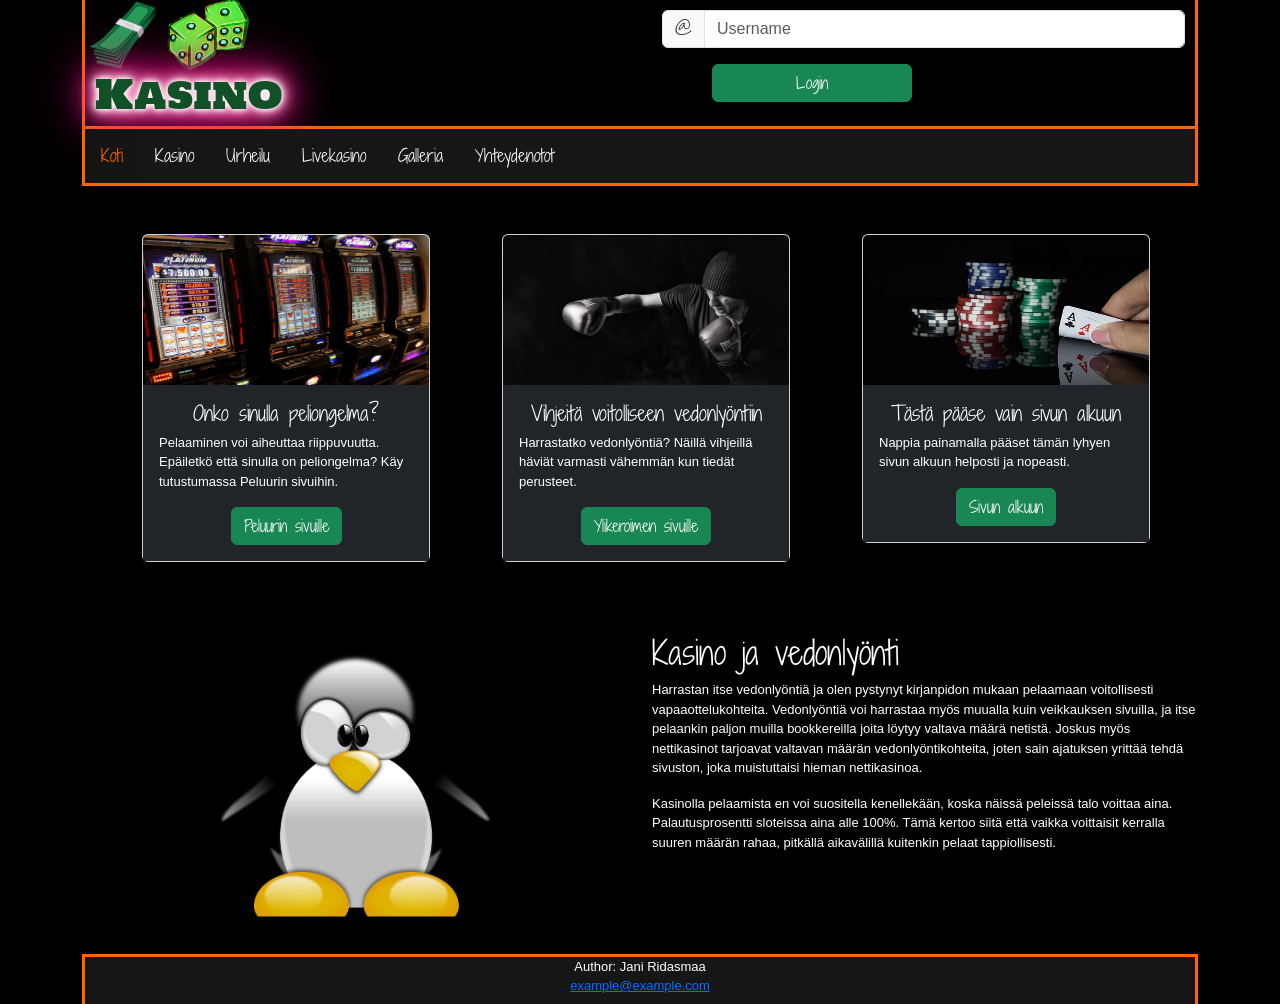
<file: index.html>
<!DOCTYPE html>
<html lang="fi">

<head>
  <!-- Required meta tags -->
  <meta charset="utf-8">
  <meta name="viewport" content="width=device-width, initial-scale=1">

  <!-- Bootstrap CSS -->
  <link href="https://cdn.jsdelivr.net/npm/bootstrap@5.1.3/dist/css/bootstrap.min.css" rel="stylesheet"
    integrity="sha384-1BmE4kWBq78iYhFldvKuhfTAU6auU8tT94WrHftjDbrCEXSU1oBoqyl2QvZ6jIW3" crossorigin="anonymous">
  <link rel="stylesheet" href="styles.css">

  <!--fontti-->
  <link rel="preconnect" href="https://fonts.googleapis.com">
  <link rel="preconnect" href="https://fonts.gstatic.com" crossorigin>
  <link href="https://fonts.googleapis.com/css2?family=Shadows+Into+Light+Two&display=swap" rel="stylesheet">
  <link rel="preconnect" href="https://fonts.googleapis.com">
  <link rel="preconnect" href="https://fonts.gstatic.com" crossorigin>
  <link href="https://fonts.googleapis.com/css2?family=Holtwood+One+SC&family=Shadows+Into+Light+Two&display=swap"
    rel="stylesheet">
  <title>Pääsivu</title>
  <!-- <meta http-equiv="refresh" content="10"> -->
</head>

<body>
  <div class="container">
    <header class="header">
      <div class="row">
        <div class="col-6 logo">
          <div id="logo">
            <img src="Images_gallery/dollar.png" alt="">
            <img src="Images_gallery/nopat.png" alt="">
          </div>
          <h2 id="header-text">Kasino</h2>
        </div>
        <div class="col">
          <div class="login-container">
            <form>
              <div class="input-group mb-3">
                <span class="input-group-text" id="basic-addon1">@</span>
                <input type="text" class="form-control" placeholder="Username" aria-label="Username"
                  aria-describedby="basic-addon1">
              </div>

              <button type="button" class="btn btn-success">Login</button>
            </form>
          </div>
        </div>
      </div>

    </header>
    <div class="header-div">
      <nav>
        <div class="topnav" id="myTopnav">
          <a href="index.html" class="active">Koti</a>
          <a href="casino.html">Kasino</a>
          <a href="sports.html">Urheilu</a>
          <a href="livecasino.html">Livekasino</a>
          <a href="gallery.html">Galleria</a>
          <a href="contact.html">Yhteydenotot</a>
        </div>
      </nav>
      <br><br>
      <div class="center">
        <div class="row">
          <div class="col-sm-4">
            <div class="card" style="width: 18rem;">
              <img height="150px" src="Images_gallery/slotit.jpg" class="card-img-top" alt="...">
              <div class="card-body bg-dark text-white">
                <h5 class="card-title">Onko sinulla peliongelma?</h5>
                <p class="card-text">Pelaaminen voi aiheuttaa riippuvuutta. Epäiletkö että sinulla on peliongelma? Käy
                  tutustumassa Peluurin sivuihin.</p>
                <a href="https://www.peluuri.fi/hae-apua/mista-tunnistan-peliongelman" class="btn btn-success">Peluurin
                  sivuille</a>
              </div>
            </div>
          </div>
          <div class="col-sm-4">
            <div class="card" style="width: 18rem;">
              <img height="150px" src="Images_gallery/boxing.webp" class="card-img-top" alt="...">
              <div class="card-body bg-dark text-white">
                <h5 class="card-title">Vihjeitä voitolliseen vedonlyöntiin</h5>
                <p class="card-text">Harrastatko vedonlyöntiä? Näillä vihjeillä häviät varmasti vähemmän kun tiedät
                  perusteet.
                </p>
                <a href="https://www.ylikerroin.com/tiedotteet/ylikerroin.com-voittava-vedonly%C3%B6j%C3%A4"
                  class="btn btn-success">Ylikeroimen sivuille</a>
              </div>
            </div>
          </div>
          <div class="col-sm-4">
            <div class="card" style="width: 18rem;">
              <img height="150px" src="Images_gallery/casino2.webp" class="card-img-top" alt="...">
              <div class="card-body bg-dark text-white">
                <h5 class="card-title">Tästä pääse vain sivun alkuun</h5>
                <p class="card-text">Nappia painamalla pääset tämän lyhyen sivun alkuun helposti ja nopeasti.
                </p>
                <a href="#" class="btn btn-success">Sivun alkuun</a>
              </div>
            </div>
          </div>

        </div>
      </div>
      <br><br><br>
      <div class="row">
        <div class="col-sm-6">
          <img id="penguing-img" src="Images_gallery/pingviini.png" alt="">
        </div>
        <div class="col-sm-6">
          <h2>Kasino ja vedonlyönti</h2>
          <p>Harrastan itse vedonlyöntiä ja olen pystynyt kirjanpidon mukaan pelaamaan voitollisesti
            vapaaottelukohteita. Vedonlyöntiä voi harrastaa myös muualla kuin veikkauksen sivuilla, ja itse pelaankin
            paljon muilla bookkereilla joita löytyy valtava määrä netistä. Joskus myös nettikasinot tarjoavat valtavan
            määrän vedonlyöntikohteita, joten sain ajatuksen yrittää tehdä sivuston, joka muistuttaisi hieman
            nettikasinoa.
          </p>
          <p>Kasinolla pelaamista en voi suositella kenellekään, koska näissä peleissä talo voittaa aina.
            Palautusprosentti sloteissa aina alle 100%. Tämä kertoo siitä että vaikka voittaisit kerralla suuren määrän
            rahaa, pitkällä aikavälillä kuitenkin pelaat tappiollisesti.</p>
        </div>
      </div>
      <footer>
        <div class="footer">
          <p style="text-align: center;">Author: Jani Ridasmaa<br>
            <a style="text-align: center;" href="mailto:hege@example.com">example@example.com</a>
          </p>
        </div>
      </footer>
      <script src="https://cdn.jsdelivr.net/npm/@popperjs/core@2.10.2/dist/umd/popper.min.js"
        integrity="sha384-7+zCNj/IqJ95wo16oMtfsKbZ9ccEh31eOz1HGyDuCQ6wgnyJNSYdrPa03rtR1zdB"
        crossorigin="anonymous"></script>
      <script src="https://cdn.jsdelivr.net/npm/bootstrap@5.1.3/dist/js/bootstrap.min.js"
        integrity="sha384-QJHtvGhmr9XOIpI6YVutG+2QOK9T+ZnN4kzFN1RtK3zEFEIsxhlmWl5/YESvpZ13"
        crossorigin="anonymous"></script>
    </div>
  </div>
</body>

</html>
</file>
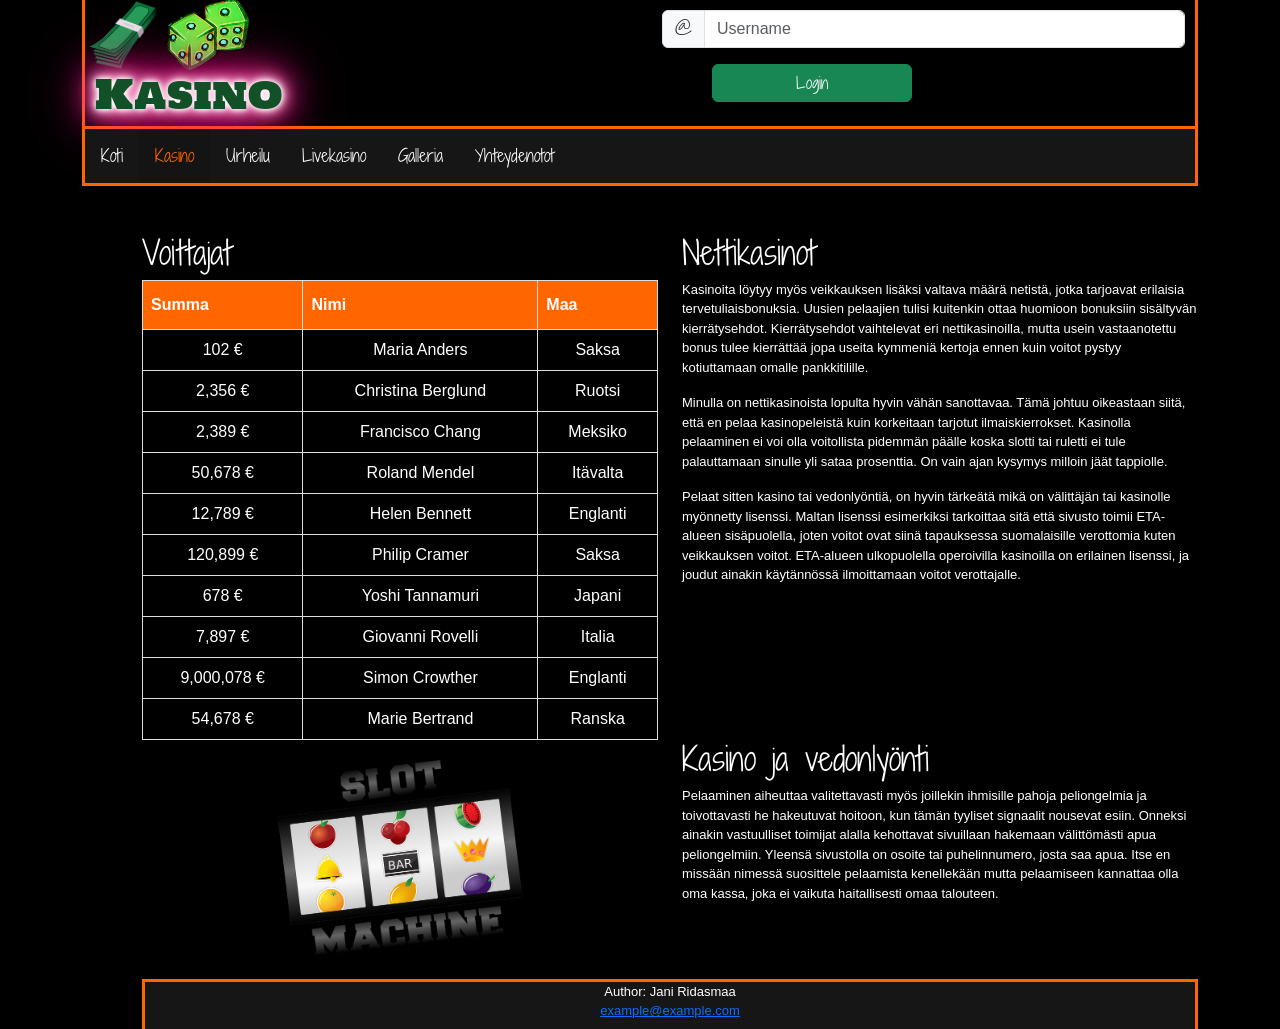
<file: casino.html>
<!DOCTYPE html>
<html lang="fi">

<head>
    <!-- Required meta tags -->
    <meta charset="utf-8">
    <meta name="viewport" content="width=device-width, initial-scale=1">

    <!-- Bootstrap CSS -->
    <link href="https://cdn.jsdelivr.net/npm/bootstrap@5.1.3/dist/css/bootstrap.min.css" rel="stylesheet"
        integrity="sha384-1BmE4kWBq78iYhFldvKuhfTAU6auU8tT94WrHftjDbrCEXSU1oBoqyl2QvZ6jIW3" crossorigin="anonymous">
    <link rel="stylesheet" href="styles.css">

    <!--fontti-->
    <link rel="preconnect" href="https://fonts.googleapis.com">
    <link rel="preconnect" href="https://fonts.gstatic.com" crossorigin>
    <link href="https://fonts.googleapis.com/css2?family=Shadows+Into+Light+Two&display=swap" rel="stylesheet">
    <link rel="preconnect" href="https://fonts.googleapis.com">
    <link rel="preconnect" href="https://fonts.gstatic.com" crossorigin>
    <link href="https://fonts.googleapis.com/css2?family=Holtwood+One+SC&family=Shadows+Into+Light+Two&display=swap"
        rel="stylesheet">
    <title>Hello, world!</title>
    <!-- <meta http-equiv="refresh" content="10"> -->
</head>

<body>
    <div class="container">
        <header class="header">
            <div class="row">
                <div class="col-6 logo">
                    <div id="logo">
                        <img src="Images_gallery/dollar.png" alt="">
                        <img src="Images_gallery/nopat.png" alt="">
                    </div>
                    <h2 id="header-text">Kasino</h2>
                </div>
                <div class="col">
                    <div class="login-container">
                        <form>
                            <div class="input-group mb-3">
                                <span class="input-group-text" id="basic-addon1">@</span>
                                <input type="text" class="form-control" placeholder="Username" aria-label="Username"
                                    aria-describedby="basic-addon1">
                            </div>

                            <button type="button" class="btn btn-success">Login</button>
                        </form>
                    </div>
                </div>
            </div>
        </header>
        <div class="header-div">
            <div class="topnav" id="myTopnav">
                <a href="index.html">Koti</a>
                <a href="casino.html" class="active">Kasino</a>
                <a href="sports.html">Urheilu</a>
                <a href="livecasino.html">Livekasino</a>
                <a href="gallery.html">Galleria</a>
                <a href="contact.html">Yhteydenotot</a>
            </div>
            <br><br>
            <div class="center">
                <div class="row">
                    <div class="col-sm-6">
                        <h2>Voittajat</h2>
                        <table id="customers">
                            <tr>
                                <th>Summa</th>
                                <th>Nimi</th>
                                <th>Maa</th>
                            </tr>
                            <tr>
                                <td>102 €</td>
                                <td>Maria Anders</td>
                                <td>Saksa</td>
                            </tr>
                            <tr>
                                <td>2,356 €</td>
                                <td>Christina Berglund</td>
                                <td>Ruotsi</td>
                            </tr>
                            <tr>
                                <td>2,389 €</td>
                                <td>Francisco Chang</td>
                                <td>Meksiko</td>
                            </tr>
                            <tr>
                                <td>50,678 €</td>
                                <td>Roland Mendel</td>
                                <td>Itävalta</td>
                            </tr>
                            <tr>
                                <td>12,789 €</td>
                                <td>Helen Bennett</td>
                                <td>Englanti</td>
                            </tr>
                            <tr>
                                <td>120,899 €</td>
                                <td>Philip Cramer</td>
                                <td>Saksa</td>
                            </tr>
                            <tr>
                                <td>678 €</td>
                                <td>Yoshi Tannamuri</td>
                                <td>Japani</td>
                            </tr>
                            <tr>
                                <td>7,897 €</td>
                                <td>Giovanni Rovelli</td>
                                <td>Italia</td>
                            </tr>
                            <tr>
                                <td>9,000,078 €</td>
                                <td>Simon Crowther</td>
                                <td>Englanti</td>
                            </tr>
                            <tr>
                                <td>54,678 €</td>
                                <td>Marie Bertrand</td>
                                <td>Ranska</td>
                            </tr>
                        </table>
                    </div>
                    <div class="col-sm-6">
                        <h2>Nettikasinot</h2>
                        <p>Kasinoita löytyy myös veikkauksen lisäksi valtava määrä netistä, jotka tarjoavat erilaisia
                            tervetuliaisbonuksia. Uusien pelaajien tulisi kuitenkin ottaa huomioon bonuksiin sisältyvän
                            kierrätysehdot. Kierrätysehdot vaihtelevat eri nettikasinoilla, mutta usein vastaanotettu
                            bonus tulee kierrättää jopa useita kymmeniä kertoja ennen kuin voitot pystyy kotiuttamaan
                            omalle pankkitilille.
                        </p>
                        <p>Minulla on nettikasinoista lopulta hyvin vähän sanottavaa. Tämä johtuu oikeastaan siitä, että
                            en pelaa kasinopeleistä kuin korkeitaan tarjotut ilmaiskierrokset. Kasinolla pelaaminen ei
                            voi olla voitollista pidemmän päälle koska slotti tai ruletti ei tule palauttamaan sinulle
                            yli sataa prosenttia. On vain ajan kysymys milloin jäät tappiolle.</p>
                        <p>Pelaat sitten kasino tai vedonlyöntiä, on hyvin tärkeätä mikä on välittäjän tai kasinolle
                            myönnetty lisenssi. Maltan lisenssi esimerkiksi tarkoittaa sitä että sivusto toimii
                            ETA-alueen sisäpuolella, joten voitot ovat siinä tapauksessa suomalaisille verottomia kuten
                            veikkauksen voitot. ETA-alueen ulkopuolella operoivilla kasinoilla on erilainen lisenssi, ja
                            joudut ainakin käytännössä ilmoittamaan voitot verottajalle.
                        </p>
                    </div>
                </div>
                <div class="row">
                    <div class="col-sm-6">
                        <img id="penguing-img" src="Images_gallery/kasinosivu_kuva.png" alt="">
                    </div>
                    <div class="col-sm-6">
                        <h2>Kasino ja vedonlyönti</h2>
                        <p>Pelaaminen aiheuttaa valitettavasti myös joillekin ihmisille pahoja peliongelmia ja
                            toivottavasti he hakeutuvat hoitoon, kun tämän tyyliset signaalit nousevat esiin. Onneksi
                            ainakin vastuulliset toimijat alalla kehottavat sivuillaan hakemaan välittömästi apua
                            peliongelmiin. Yleensä sivustolla on osoite tai puhelinnumero, josta saa apua. Itse en
                            missään nimessä suosittele pelaamista kenellekään mutta pelaamiseen kannattaa olla oma
                            kassa, joka ei vaikuta haitallisesti omaa talouteen.
                        </p>

                    </div>
                </div>
                <footer>
                    <div class="footer">
                        <p style="text-align: center;">Author: Jani Ridasmaa<br>
                            <a style="text-align: center;" href="mailto:hege@example.com">example@example.com</a>
                        </p>
                    </div>
                </footer>
                <script src="https://cdn.jsdelivr.net/npm/@popperjs/core@2.10.2/dist/umd/popper.min.js"
                    integrity="sha384-7+zCNj/IqJ95wo16oMtfsKbZ9ccEh31eOz1HGyDuCQ6wgnyJNSYdrPa03rtR1zdB"
                    crossorigin="anonymous"></script>
                <script src="https://cdn.jsdelivr.net/npm/bootstrap@5.1.3/dist/js/bootstrap.min.js"
                    integrity="sha384-QJHtvGhmr9XOIpI6YVutG+2QOK9T+ZnN4kzFN1RtK3zEFEIsxhlmWl5/YESvpZ13"
                    crossorigin="anonymous"></script>
            </div>
        </div>
</body>

</html>
</file>
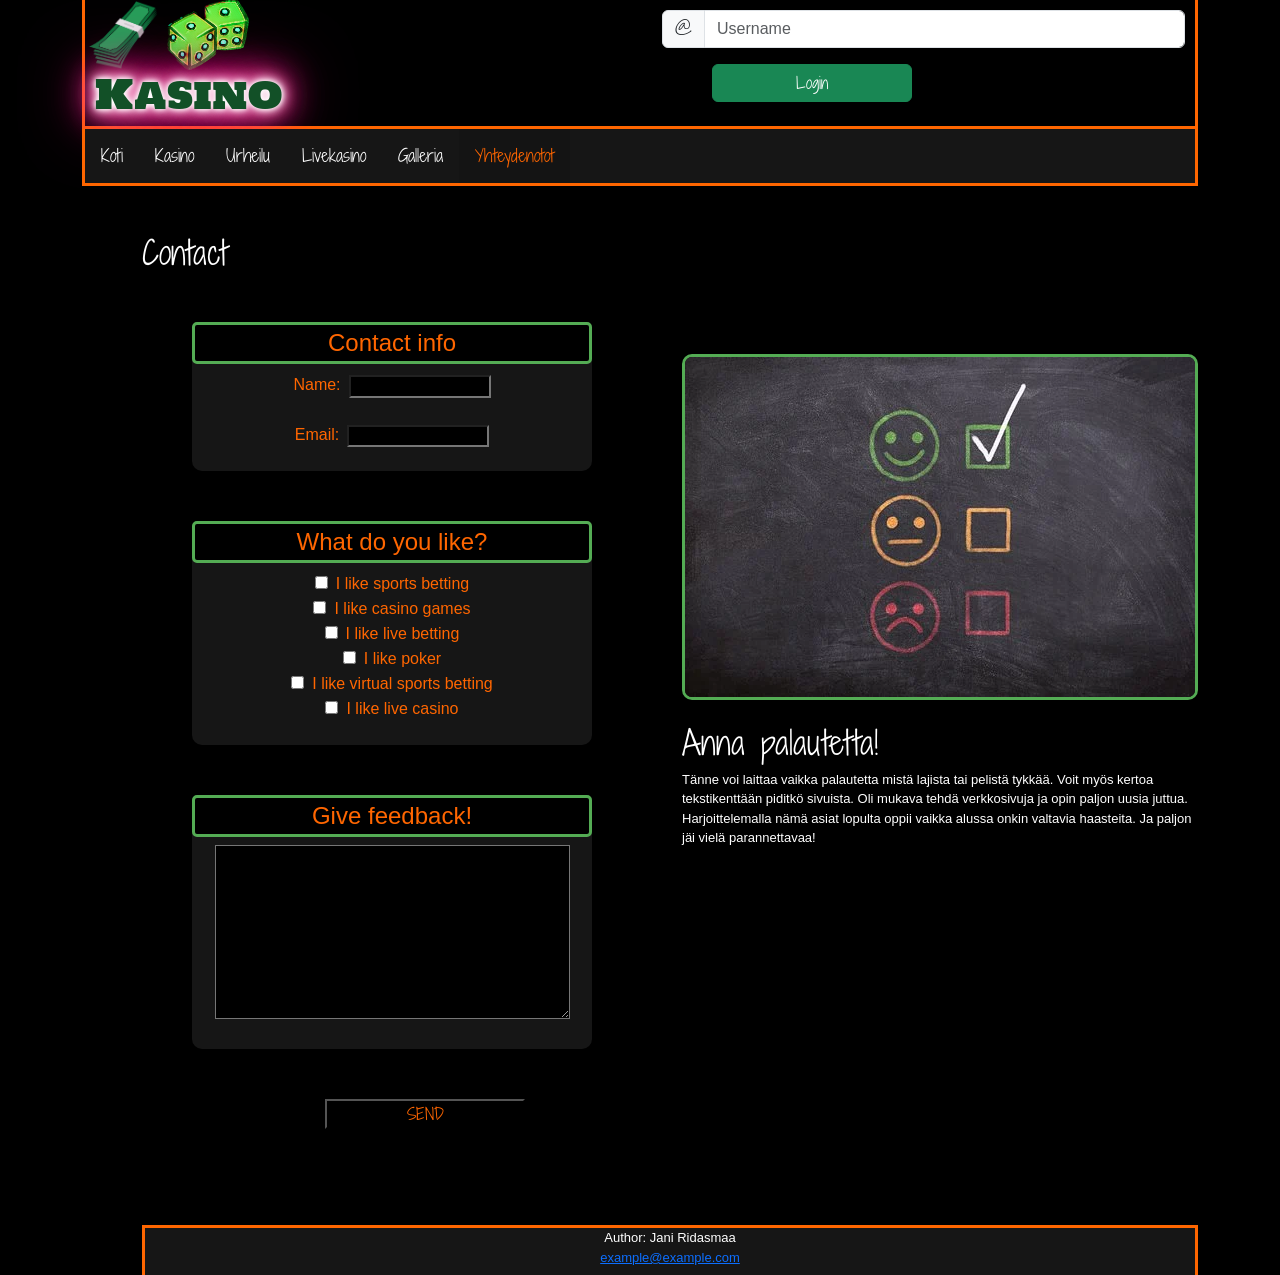
<file: contact.html>
<!DOCTYPE html>
<html lang="fi">

<head>
    <!-- Required meta tags -->
    <meta charset="utf-8">
    <meta name="viewport" content="width=device-width, initial-scale=1">

    <!-- Bootstrap CSS -->
    <link href="https://cdn.jsdelivr.net/npm/bootstrap@5.1.3/dist/css/bootstrap.min.css" rel="stylesheet"
        integrity="sha384-1BmE4kWBq78iYhFldvKuhfTAU6auU8tT94WrHftjDbrCEXSU1oBoqyl2QvZ6jIW3" crossorigin="anonymous">
    <link rel="stylesheet" href="styles.css">

    <!--fontti-->
    <link rel="preconnect" href="https://fonts.googleapis.com">
    <link rel="preconnect" href="https://fonts.gstatic.com" crossorigin>
    <link href="https://fonts.googleapis.com/css2?family=Shadows+Into+Light+Two&display=swap" rel="stylesheet">
    <link rel="preconnect" href="https://fonts.googleapis.com">
    <link rel="preconnect" href="https://fonts.gstatic.com" crossorigin>
    <link href="https://fonts.googleapis.com/css2?family=Holtwood+One+SC&family=Shadows+Into+Light+Two&display=swap"
        rel="stylesheet">
    <title>Hello, world!</title>
    <!-- <meta http-equiv="refresh" content="10"> -->
</head>

<body>
    <div class="container">
        <header class="header">
            <div class="row">
                <div class="col-6 logo">
                    <div id="logo">
                        <img src="Images_gallery/dollar.png" alt="">
                        <img src="Images_gallery/nopat.png" alt="">
                    </div>
                    <h2 id="header-text">Kasino</h2>
                </div>
                <div class="col">
                    <div class="login-container">
                        <form>
                            <div class="input-group mb-3">
                                <span class="input-group-text" id="basic-addon1">@</span>
                                <input type="text" class="form-control" placeholder="Username" aria-label="Username"
                                    aria-describedby="basic-addon1">
                            </div>

                            <button type="button" class="btn btn-success">Login</button>
                        </form>
                    </div>
                </div>
            </div>

        </header>
        <div class="header-div">
            <div class="topnav" id="myTopnav">
                <a href="index.html">Koti</a>
                <a href="casino.html">Kasino</a>
                <a href="sports.html">Urheilu</a>
                <a href="livecasino.html">Livekasino</a>
                <a href="gallery.html">Galleria</a>
                <a href="contact.html" class="active">Yhteydenotot</a>
            </div>
            <br><br>
            <div class="center">

                <div class="row">
                    <div class="col-6">
                        <h2>Contact</h2>

                        <form method="post" action="mailto:sahkoposti@osoite.fi">
                            <fieldset class="fieldset">
                                <legend>Contact info</legend>
                                <label>Name:</label>
                                <input type="text" />
                                <br /><br>
                                <label>Email:</label>
                                <input type="text" />
                                <br /><br />


                            </fieldset>

                        </form>

                        <form method="post" action="mailto:sahkoposti@osoite.fi">
                            <fieldset class="fieldset">
                                <legend>What do you like?</legend>
                                <input type="checkbox" id="option1" name="option1" value="betting">
                                <label for="option1"> I like sports betting
                                </label><br>
                                <input type="checkbox" id="option2" name="option2" value="casino">
                                <label for="option2"> I like casino games </label><br>
                                <input type="checkbox" id="option3" name="option3" value="liveBetting">
                                <label for="option3"> I like live betting</label><br>
                                <input type="checkbox" id="option4" name="option4" value="poker">
                                <label for="option4"> I like poker</label><br>
                                <input type="checkbox" id="option5" name="option5" value="virtual">
                                <label for="option5"> I like virtual sports betting</label><br>
                                <input type="checkbox" id="option6" name="option6" value="liveCasino">
                                <label for="option6"> I like live casino</label>
                                <br /><br />

                            </fieldset>
                        </form>
                        <form method="post" action="mailto:sahkoposti@osoite.fi">
                            <fieldset class="fieldset">
                                <legend>Give feedback!</legend>
                                <textarea cols="50" rows="10"></textarea>
                                <br /><br />
                            </fieldset>
                            <button type="button" value="Send">SEND</button>
                        </form>
                        <br><br><br><br>

                    </div>
                    <div class="col-6">
                        <br><br><br><br><br>
                        <img id="feedback-img" src="Images_gallery/feedback.webp">
                        <br><br>
                        <h2>Anna palautetta!</h2>
                        <p>Tänne voi laittaa vaikka palautetta mistä lajista tai pelistä tykkää. Voit myös kertoa
                            tekstikenttään piditkö
                            sivuista. Oli mukava tehdä verkkosivuja ja opin paljon uusia juttua. Harjoittelemalla nämä
                            asiat lopulta oppii vaikka alussa onkin valtavia haasteita. Ja paljon jäi vielä
                            parannettavaa!
                        </p>
                    </div>
                </div>
                <footer>
                    <div class="footer">
                        <p style="text-align: center;">Author: Jani Ridasmaa<br>
                            <a style="text-align: center;" href="mailto:hege@example.com">example@example.com</a>
                        </p>
                    </div>
                </footer>
                <script src="https://cdn.jsdelivr.net/npm/@popperjs/core@2.10.2/dist/umd/popper.min.js"
                    integrity="sha384-7+zCNj/IqJ95wo16oMtfsKbZ9ccEh31eOz1HGyDuCQ6wgnyJNSYdrPa03rtR1zdB"
                    crossorigin="anonymous"></script>
                <script src="https://cdn.jsdelivr.net/npm/bootstrap@5.1.3/dist/js/bootstrap.min.js"
                    integrity="sha384-QJHtvGhmr9XOIpI6YVutG+2QOK9T+ZnN4kzFN1RtK3zEFEIsxhlmWl5/YESvpZ13"
                    crossorigin="anonymous"></script>
            </div>
        </div>
</body>

</html>
</file>
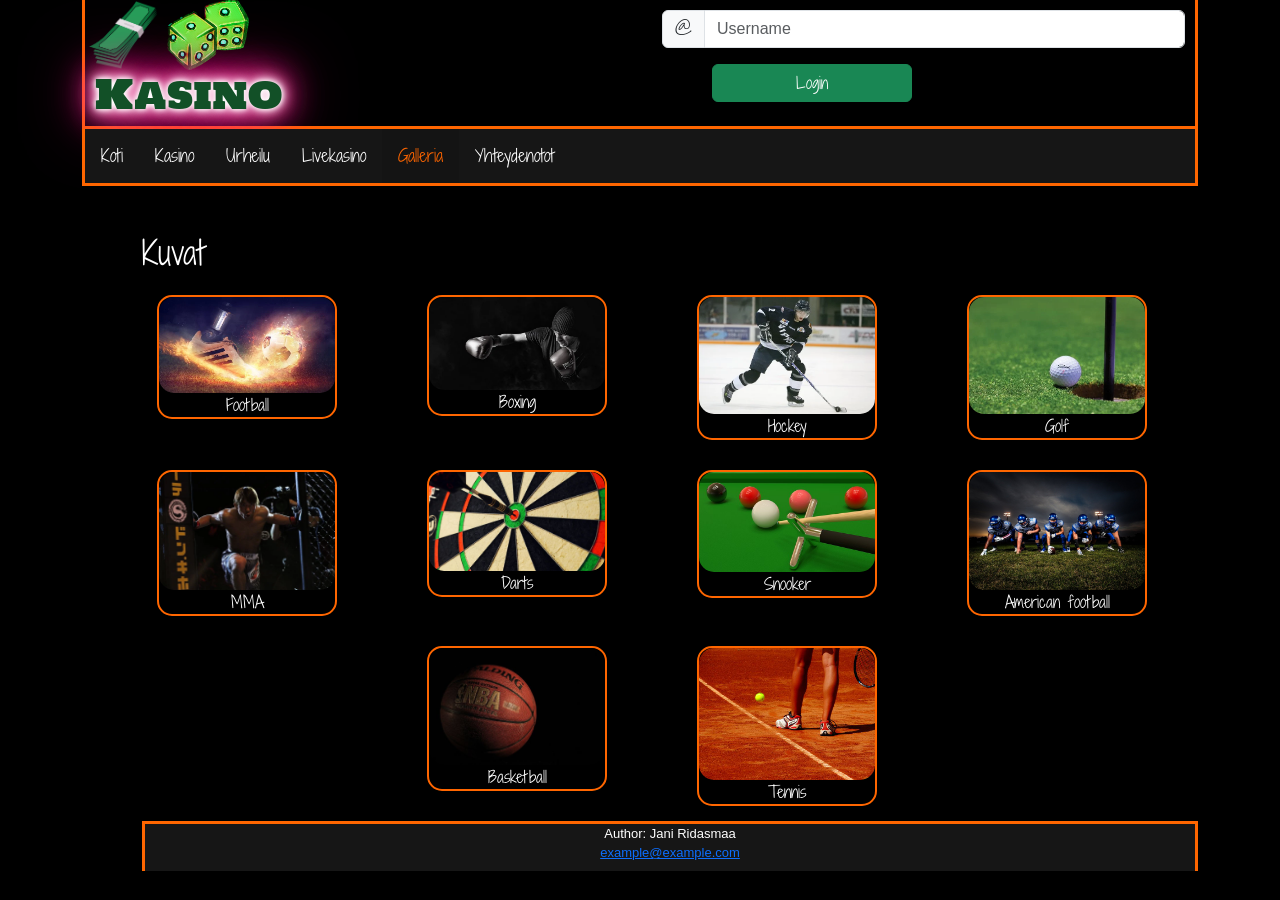
<file: gallery.html>
<!DOCTYPE html>
<html lang="fi">

<head>
    <!-- Required meta tags -->
    <meta charset="utf-8">
    <meta name="viewport" content="width=device-width, initial-scale=1">

    <!-- Bootstrap CSS -->
    <link href="https://cdn.jsdelivr.net/npm/bootstrap@5.1.3/dist/css/bootstrap.min.css" rel="stylesheet"
        integrity="sha384-1BmE4kWBq78iYhFldvKuhfTAU6auU8tT94WrHftjDbrCEXSU1oBoqyl2QvZ6jIW3" crossorigin="anonymous">
    <link rel="stylesheet" href="styles.css">

    <!--fontti-->
    <link rel="preconnect" href="https://fonts.googleapis.com">
    <link rel="preconnect" href="https://fonts.gstatic.com" crossorigin>
    <link href="https://fonts.googleapis.com/css2?family=Shadows+Into+Light+Two&display=swap" rel="stylesheet">
    <link rel="preconnect" href="https://fonts.googleapis.com">
    <link rel="preconnect" href="https://fonts.gstatic.com" crossorigin>
    <link href="https://fonts.googleapis.com/css2?family=Holtwood+One+SC&family=Shadows+Into+Light+Two&display=swap"
        rel="stylesheet">
    <title>Hello, world!</title>
    <!-- <meta http-equiv="refresh" content="10"> -->
</head>

<body>
    <div class="container">
        <header class="header">
            <div class="row">
                <div class="col-6 logo">
                    <div id="logo">
                        <img src="Images_gallery/dollar.png" alt="">
                        <img src="Images_gallery/nopat.png" alt="">
                    </div>
                    <h2 id="header-text">Kasino</h2>
                </div>
                <div class="col">
                    <div class="login-container">
                        <form>
                            <div class="input-group mb-3">
                                <span class="input-group-text" id="basic-addon1">@</span>
                                <input type="text" class="form-control" placeholder="Username" aria-label="Username"
                                    aria-describedby="basic-addon1">
                            </div>

                            <button type="button" class="btn btn-success">Login</button>
                        </form>
                    </div>
                </div>
            </div>

        </header>
        <div class="header-div">
            <div class="topnav" id="myTopnav">
                <a href="index.html">Koti</a>
                <a href="casino.html">Kasino</a>
                <a href="sports.html">Urheilu</a>
                <a href="livecasino.html">Livekasino</a>
                <a href="gallery.html" class="active">Galleria</a>
                <a href="contact.html">Yhteydenotot</a>
            </div>
            <br><br>
            <div class="center">

                <h2 style="text-align: left;">Kuvat</h2>
                <div class="row">
                    <div class="col-sm-3">
                        <div class="gallery">
                            <a target="_blank" href="Images_gallery/football.webp">
                                <img src="Images_gallery/football.webp" alt="football" width="600" height="400">
                            </a>
                            <div class="desc">Football</div>
                        </div>
                    </div>
                    <div class="col-sm-3">
                        <div class="gallery">
                            <a target="_blank" href="Images_gallery/boxing.webp">
                                <img src="Images_gallery/boxing.webp" alt="boxing" width="600" height="400">
                            </a>
                            <div class="desc">Boxing</div>
                        </div>
                    </div>
                    <div class="col-sm-3">
                        <div class="gallery">
                            <a target="_blank" href="Images_gallery/hockey.webp">
                                <img src="Images_gallery/hockey.webp" alt="hockey" width="600" height="400">
                            </a>
                            <div class="desc">Hockey</div>
                        </div>
                    </div>
                    <div class="col-sm-3">
                        <div class="gallery">
                            <a target="_blank" href="Images_gallery/golf.webp">
                                <img src="Images_gallery/golf.webp" alt="golf" width="600" height="400">
                            </a>
                            <div class="desc">Golf</div>
                        </div>
                    </div>
                </div>
                <div class="row">
                    <div class="col-sm-3">
                        <div class="gallery">
                            <a target="_blank" href="Images_gallery/mma.webp">
                                <img src="Images_gallery/mma.webp" alt="mma" width="600" height="400">
                            </a>
                            <div class="desc">MMA</div>
                        </div>
                    </div>
                    <div class="col-sm-3">
                        <div class="gallery">
                            <a target="_blank" href="Images_gallery/dart.jpg">
                                <img src="Images_gallery/dart.jpg" alt="darts" width="600" height="400">
                            </a>
                            <div class="desc">Darts</div>
                        </div>
                    </div>
                    <div class="col-sm-3">
                        <div class="gallery">
                            <a target="_blank" href="Images_gallery/snooker.jpg">
                                <img src="Images_gallery/snooker.jpg" alt="snooker" width="600" height="400">
                            </a>
                            <div class="desc">Snooker</div>
                        </div>
                    </div>
                    <div class="col-sm-3">
                        <div class="gallery">
                            <a target="_blank" href="Images_gallery/nfl.jpg">
                                <img src="Images_gallery/nfl.jpg" alt="nfl" width="600" height="400">
                            </a>
                            <div class="desc">American football</div>
                        </div>
                    </div>
                </div>
                <div class="row">
                    <div class="col-sm-3"></div>
                    <div class="col-sm-3">
                        <div class="gallery">
                            <a target="_blank" href="Images_gallery/basketball.jpg">
                                <img src="Images_gallery/basketball.jpg" alt="basketball" width="600" height="400">
                            </a>
                            <div class="desc">Basketball</div>
                        </div>
                    </div>
                    <div class="col-sm-3">
                        <div class="gallery">
                            <a target="_blank" href="Images_gallery/tennis.jpg">
                                <img src="Images_gallery/tennis.jpg" alt="tennis" width="600" height="400">
                            </a>
                            <div class="desc">Tennis</div>
                        </div>
                    </div>
                    <div class="col-sm-3"></div>
                </div>
                <footer>
                    <div class="footer">
                        <p style="text-align: center;">Author: Jani Ridasmaa<br>
                            <a style="text-align: center;" href="mailto:hege@example.com">example@example.com</a>
                        </p>
                    </div>
                </footer>
                <script src="https://cdn.jsdelivr.net/npm/@popperjs/core@2.10.2/dist/umd/popper.min.js"
                    integrity="sha384-7+zCNj/IqJ95wo16oMtfsKbZ9ccEh31eOz1HGyDuCQ6wgnyJNSYdrPa03rtR1zdB"
                    crossorigin="anonymous"></script>
                <script src="https://cdn.jsdelivr.net/npm/bootstrap@5.1.3/dist/js/bootstrap.min.js"
                    integrity="sha384-QJHtvGhmr9XOIpI6YVutG+2QOK9T+ZnN4kzFN1RtK3zEFEIsxhlmWl5/YESvpZ13"
                    crossorigin="anonymous"></script>

            </div>
</body>

</html>
</file>
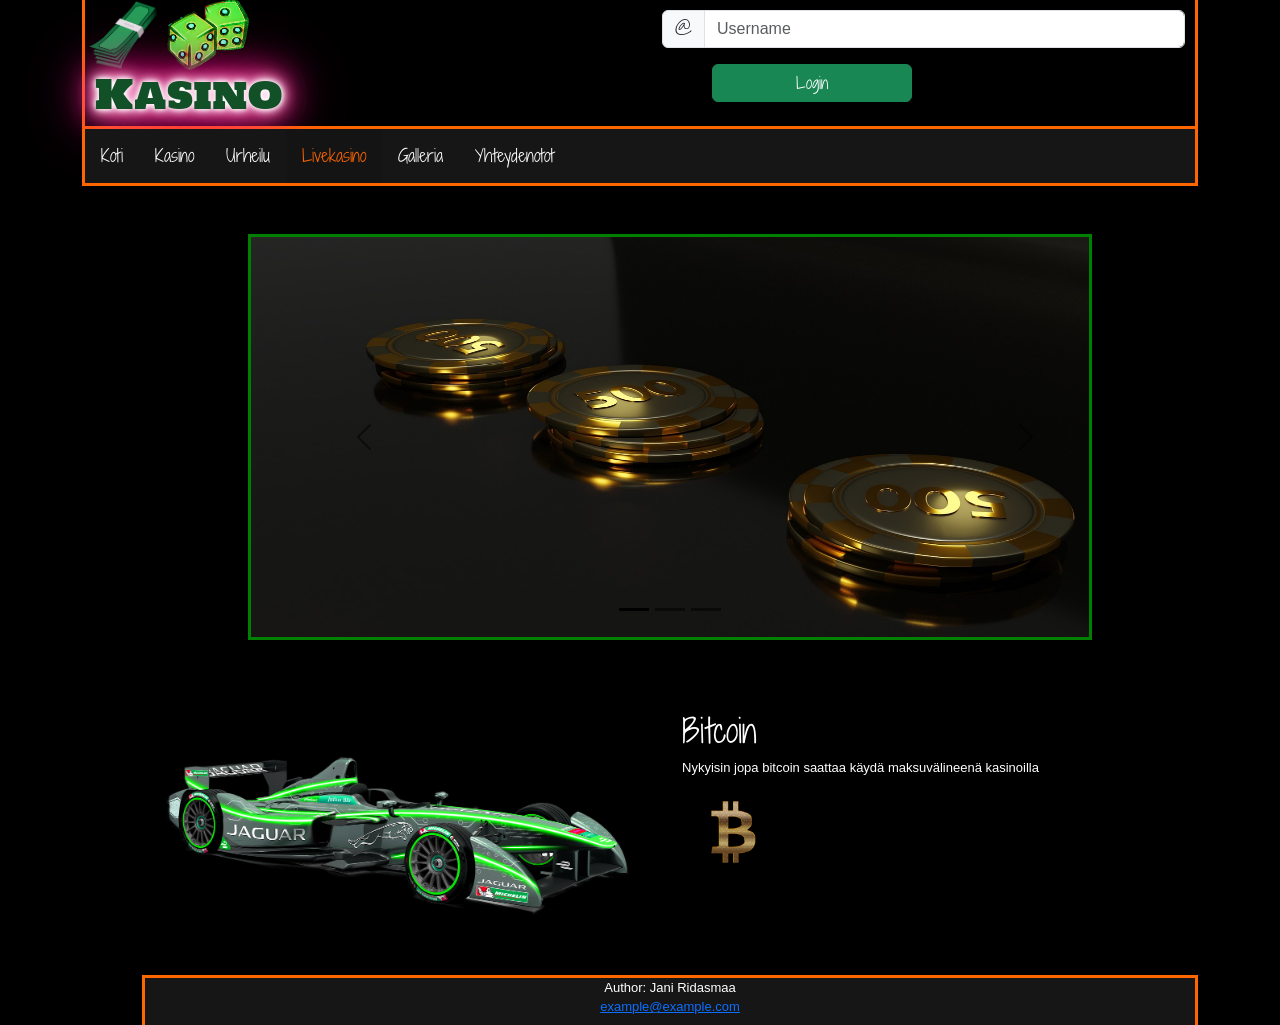
<file: livecasino.html>
<!DOCTYPE html>
<html lang="fi">

<head>
    <!-- Required meta tags -->
    <meta charset="utf-8">
    <meta name="viewport" content="width=device-width, initial-scale=1">

    <!-- Bootstrap CSS -->
    <link href="https://cdn.jsdelivr.net/npm/bootstrap@5.1.3/dist/css/bootstrap.min.css" rel="stylesheet"
        integrity="sha384-1BmE4kWBq78iYhFldvKuhfTAU6auU8tT94WrHftjDbrCEXSU1oBoqyl2QvZ6jIW3" crossorigin="anonymous">
    <link rel="stylesheet" href="styles.css">

    <!--fontti-->
    <link rel="preconnect" href="https://fonts.googleapis.com">
    <link rel="preconnect" href="https://fonts.gstatic.com" crossorigin>
    <link href="https://fonts.googleapis.com/css2?family=Shadows+Into+Light+Two&display=swap" rel="stylesheet">
    <link rel="preconnect" href="https://fonts.googleapis.com">
    <link rel="preconnect" href="https://fonts.gstatic.com" crossorigin>
    <link href="https://fonts.googleapis.com/css2?family=Holtwood+One+SC&family=Shadows+Into+Light+Two&display=swap"
        rel="stylesheet">
    <title>Hello, world!</title>
    <!-- <meta http-equiv="refresh" content="10"> -->
</head>

<body>
    <div class="container">
        <header class="header">
            <div class="row">
                <div class="col-6 logo">
                    <div id="logo">
                        <img src="Images_gallery/dollar.png" alt="">
                        <img src="Images_gallery/nopat.png" alt="">
                    </div>
                    <h2 id="header-text">Kasino</h2>
                </div>
                <div class="col">
                    <div class="login-container">
                        <form>
                            <div class="input-group mb-3">
                                <span class="input-group-text" id="basic-addon1">@</span>
                                <input type="text" class="form-control" placeholder="Username" aria-label="Username"
                                    aria-describedby="basic-addon1">
                            </div>

                            <button type="button" class="btn btn-success">Login</button>
                        </form>
                    </div>
                </div>
            </div>

        </header>
        <div class="header-div">
            <div class="topnav" id="myTopnav">
                <a href="index.html">Koti</a>
                <a href="casino.html">Kasino</a>
                <a href="sports.html">Urheilu</a>
                <a href="livecasino.html" class="active">Livekasino</a>
                <a href="gallery.html">Galleria</a>
                <a href="contact.html">Yhteydenotot</a>
            </div>
            <br><br>
            <div class="center">
                <div style="border: solid green;" id="carouselExampleDark" class="carousel carousel-dark slide"
                    data-bs-ride="carousel">
                    <div class="carousel-indicators">
                        <button type="button" data-bs-target="#carouselExampleDark" data-bs-slide-to="0" class="active"
                            aria-current="true" aria-label="Slide 1"></button>
                        <button type="button" data-bs-target="#carouselExampleDark" data-bs-slide-to="1"
                            aria-label="Slide 2"></button>
                        <button type="button" data-bs-target="#carouselExampleDark" data-bs-slide-to="2"
                            aria-label="Slide 3"></button>
                    </div>
                    <div class="carousel-inner">
                        <div class="carousel-item active" data-bs-interval="10000">
                            <div class="carousel-img">
                                <img src="Images_gallery/karuselli1.jpg" class="d-block w-100" alt="...">
                            </div>
                            <div class="carousel-caption d-none d-md-block">
                            </div>
                        </div>
                        <div class="carousel-item" data-bs-interval="2000">
                            <div class="carousel-img">
                                <img src="Images_gallery/karuselli5.jpg" class="d-block w-100" alt="...">
                            </div>
                            <div class="carousel-caption d-none d-md-block">
                            </div>
                        </div>
                        <div class="carousel-item">
                            <div class="carousel-img">
                                <img src="Images_gallery/karuselli6.png" class="d-block w-100" alt="...">
                            </div>
                            <div class="carousel-caption d-none d-md-block">
                            </div>
                        </div>
                    </div>
                    <button class="carousel-control-prev" type="button" data-bs-target="#carouselExampleDark"
                        data-bs-slide="prev">
                        <span class="carousel-control-prev-icon" aria-hidden="true"></span>
                        <span class="visually-hidden">Previous</span>
                    </button>
                    <button class="carousel-control-next" type="button" data-bs-target="#carouselExampleDark"
                        data-bs-slide="next">
                        <span class="carousel-control-next-icon" aria-hidden="true"></span>
                        <span class="visually-hidden">Next</span>
                    </button>
                </div>
                <br><br><br>
                <div class="row">
                    <div class="col-sm-6">
                        <img src="Images_gallery/formula.png" alt="">
                    </div>
                    <div class="col-sm-6">
                        <h2>Bitcoin</h2>
                        <p>Nykyisin jopa bitcoin saattaa käydä maksuvälineenä kasinoilla</p>
                        <img id="bitcoin" src="Images_gallery/bitcoin.png" alt="">
                    </div>
                </div>
                <footer>
                    <div class="footer">
                        <p style="text-align: center;">Author: Jani Ridasmaa<br>
                            <a style="text-align: center;" href="mailto:hege@example.com">example@example.com</a>
                        </p>
                    </div>
                </footer>
                <script src="https://cdn.jsdelivr.net/npm/@popperjs/core@2.10.2/dist/umd/popper.min.js"
                    integrity="sha384-7+zCNj/IqJ95wo16oMtfsKbZ9ccEh31eOz1HGyDuCQ6wgnyJNSYdrPa03rtR1zdB"
                    crossorigin="anonymous"></script>
                <script src="https://cdn.jsdelivr.net/npm/bootstrap@5.1.3/dist/js/bootstrap.min.js"
                    integrity="sha384-QJHtvGhmr9XOIpI6YVutG+2QOK9T+ZnN4kzFN1RtK3zEFEIsxhlmWl5/YESvpZ13"
                    crossorigin="anonymous"></script>

            </div>
</body>

</html>
</file>
<file: styles.css>
body {
    background-color: black;
    font-family: 'Shadows Into Light Two', cursive;
    margin-bottom: botton;
    
}
input, textarea { 
    font-family: 'Helvetica', Arial, Lucida Grande, sans-serif;
    font-size: 12px;   
    line-height: 1.4;  
    color: white;    
    background: black; 
  }
h2 {
    text-align: left;
}

p{
    font-family: Verdana, Geneva, Tahoma, sans-serif;
    font-size: small;
    text-align: left;
}
.header-div {
    text-align: center;
    height: auto;
    margin: 0 auto;
    position: relative;
    color: white;
    background-color: black;
    background-size: cover;
    background-position: center;
    }
.topnav {
    background-color: rgb(22, 22, 22);
    overflow: hidden;
    border-bottom-style: solid;
    border-left-style: solid;
    border-right-style: solid;
    border-color: rgb(255, 102, 0);
    font-family: 'Shadows Into Light Two', cursive;
    
  }
  
  .topnav a {
    float: left;
    display: block;
  color: white;  text-align: center;
    padding: 14px 16px;
    text-decoration: none;
    font-size: 17px;
   
  }
  
.topnav a:hover {
    background-color: rgb(0, 0, 0);
    color: rgb(255, 102, 0);
}
.topnav a.active {
    color: rgb(255, 102, 0);
background-color: rgb(20, 20, 20);
}
.logo img {
	height: 70px;
}
header {
    background-color: black;
    border-left: solid rgb(255, 102, 0);
    border-right: solid rgb(255, 102, 0);
    border-bottom: solid rgb(255, 102, 0);
    color: rgb(255, 102, 0);
}
.col {
    margin: 10px;
}
#header-text {
    font-family: 'Holtwood One SC', serif;
    margin-left: 10px;
    font-size: 40px;
    text-shadow: #FFF 0px 0px 5px, #FFF 0px 0px 10px, #FFF 0px 0px 15px, #FF2D95 0px 0px 20px, #FF2D95 0px 0px 30px, #FF2D95 0px 0px 40px, #FF2D95 0px 0px 50px, #FF2D95 0px 0px 75px, 2px 2px 2px rgba(206,89,55,0.09);
    color: #125027;
}
.center {
    margin-left: 60px;
}
#carouselExampleDark {
  display: block;
  margin-left: auto;
  margin-right: auto;
  width: 80%;
}
img {
    max-width: 100%;
    max-height: 100%;
}
footer {
  text-align: center;
  background-color:rgb(22, 22, 22);
  color: white;
  height: 50px;
  border-left: solid rgb(255, 102, 0);
  border-right: solid rgb(255, 102, 0);
  border-top: solid rgb(255, 102, 0);
}
.contact-image {
    margin-top: 85px;
}
#penguing-img {
    width: 50%;  
    margin: 20px;
}
#bitcoin {
    width: 20%;
    float: left;
}
.gallery {
    margin: 15px;
    border: 2px solid rgb(255, 102, 0);
    border-radius: 15px;
    width: 180px;
  }
  .gallery:hover{
    border-color: rgb(84, 172, 84);
  }
  .gallery img {
    width: 100%;
    height: auto;
    border-radius: 15px;
  }
  .carousel-img {
      height: 400px;
      
  }
  .fieldset {
    width: 400px;
    margin: 50px;
    color: rgb(255, 102, 0);
    border-style: solid;
    border-color: rgb(84, 172, 84);
    border-radius: 10px;
    background-color: rgb(22, 22, 22);
    
    
    
}
legend{
    background-color: black;
    color: rgb(255, 102, 0);
    font-family: sans-serif;
    border-style: solid;
    border-color: rgb(84, 172, 84);
    border-radius: 5px;


    
}
label{
    font-family: sans-serif;
}
button{
    color: rgb(255, 102, 0);
    background-color: black;
    margin-left: 50px;
    width: 200px;
    
}
button:hover {
    background-color: rgb(22, 22, 22);
}
#customers {
    font-family: Arial, Helvetica, sans-serif;
    border-collapse: collapse;
    width: 100%;
    color: white;
  }
  
  #customers td, #customers th {
    border: 1px solid #ddd;
    padding: 8px;
  }
  #customers th {
    padding-top: 12px;
    padding-bottom: 12px;
    text-align: left;
    background-color: rgb(255, 102, 0);
    color: white;
  }
  #customers-sport {
    font-family: Arial, Helvetica, sans-serif;
    border-collapse: collapse;
    width: 100%;
    color: white;
  }
  
  #customers-sport td, #customers-sport th {
    border: 1px solid #ddd;
    padding: 8px;
  }
  #customers-sport th {
    padding-top: 12px;
    padding-bottom: 12px;
    text-align: left;
    background-color: rgb(84, 172, 84);
    color: white;
  }
  #feedback-img {
    border-style: solid;
    border-color: rgb(84, 172, 84);
    border-radius: 10px;
  }
#formula {
    width: 200%;
    height: 200%;
}
</file>
